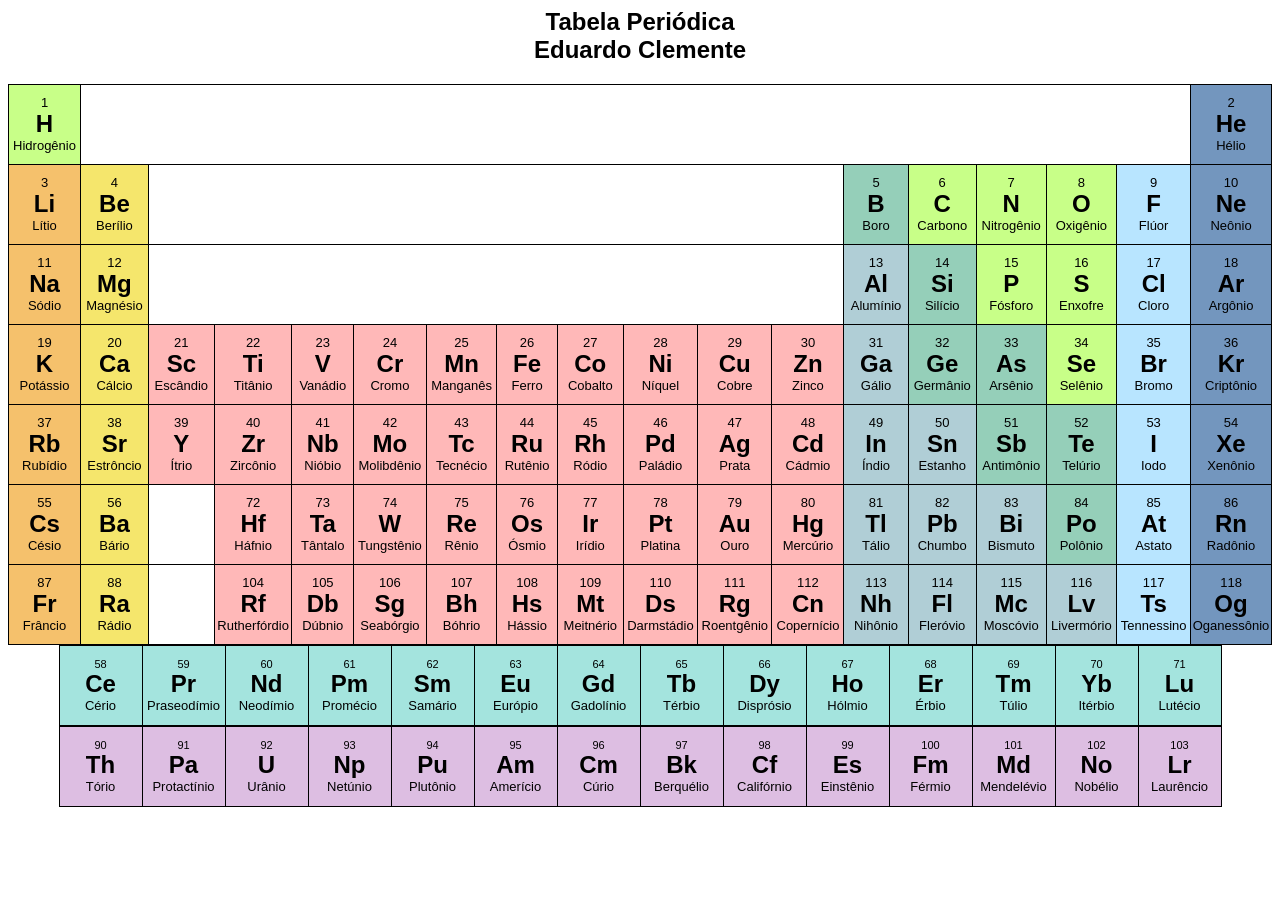
<file: Tabelaa.html>
<head>
<title>Tabelaaaa</title>

<style>
body { font-family: Arial; text-align: center; }

table {
  border-collapse: collapse;
  margin: auto;
}

td {
  width: 80px;
  height: 80px;
  border: 1px solid black;
  text-align: center;
  vertical-align: middle;
  font-size: 11px;
}

.simbolo {
  font-size: 24px;
  font-weight: bold;
}

small { font-size: 13px; }


.nao-metal { background: #c8ff88; }
.semi-metal { background: #95cfb9; }
.gas-nobre { background: #7396be; }
.alcalino { background: #f5c16c; }
.alcalino-terroso { background: #f5e66c; }
.transicao { background: #ffb8b8; }
.pos-transicao { background: #b0ced6; }
.halogeno { background: #b8e5ff; }
.lantanideo { background: #a4e4de; }
.actinideo { background: #ddbee2; }
</style>
</head>



<body>
<h2>Tabela Periódica<br>Eduardo Clemente</h2>



<table>



<tr>
<td class="nao-metal"><small>1</small><br><span class="simbolo">H</span><br><small>Hidrogênio</small></td>
<td colspan="16"></td>
<td class="gas-nobre"><small>2</small><br><span class="simbolo">He</span><br><small>Hélio</small></td>
</tr>



<tr>
<td class="alcalino"><small>3</small><br><span class="simbolo">Li</span><br><small>Lítio</small></td>
<td class="alcalino-terroso"><small>4</small><br><span class="simbolo">Be</span><br><small>Berílio</small></td>
<td colspan="10"></td>
<td class="semi-metal"><small>5</small><br><span class="simbolo">B</span><br><small>Boro</small></td>
<td class="nao-metal"><small>6</small><br><span class="simbolo">C</span><br><small>Carbono</small></td>
<td class="nao-metal"><small>7</small><br><span class="simbolo">N</span><br><small>Nitrogênio</small></td>
<td class="nao-metal"><small>8</small><br><span class="simbolo">O</span><br><small>Oxigênio</small></td>
<td class="halogeno"><small>9</small><br><span class="simbolo">F</span><br><small>Flúor</small></td>
<td class="gas-nobre"><small>10</small><br><span class="simbolo">Ne</span><br><small>Neônio</small></td>
</tr>



<tr>
<td class="alcalino"><small>11</small><br><span class="simbolo">Na</span><br><small>Sódio</small></td>
<td class="alcalino-terroso"><small>12</small><br><span class="simbolo">Mg</span><br><small>Magnésio</small></td>
<td colspan="10"></td>
<td class="pos-transicao"><small>13</small><br><span class="simbolo">Al</span><br><small>Alumínio</small></td>
<td class="semi-metal"><small>14</small><br><span class="simbolo">Si</span><br><small>Silício</small></td>
<td class="nao-metal"><small>15</small><br><span class="simbolo">P</span><br><small>Fósforo</small></td>
<td class="nao-metal"><small>16</small><br><span class="simbolo">S</span><br><small>Enxofre</small></td>
<td class="halogeno"><small>17</small><br><span class="simbolo">Cl</span><br><small>Cloro</small></td>
<td class="gas-nobre"><small>18</small><br><span class="simbolo">Ar</span><br><small>Argônio</small></td>
</tr>



<tr>
<td class="alcalino"><small>19</small><br><span class="simbolo">K</span><br><small>Potássio</small></td>
<td class="alcalino-terroso"><small>20</small><br><span class="simbolo">Ca</span><br><small>Cálcio</small></td>
<td class="transicao"><small>21</small><br><span class="simbolo">Sc</span><br><small>Escândio</small></td>
<td class="transicao"><small>22</small><br><span class="simbolo">Ti</span><br><small>Titânio</small></td>
<td class="transicao"><small>23</small><br><span class="simbolo">V</span><br><small>Vanádio</small></td>
<td class="transicao"><small>24</small><br><span class="simbolo">Cr</span><br><small>Cromo</small></td>
<td class="transicao"><small>25</small><br><span class="simbolo">Mn</span><br><small>Manganês</small></td>
<td class="transicao"><small>26</small><br><span class="simbolo">Fe</span><br><small>Ferro</small></td>
<td class="transicao"><small>27</small><br><span class="simbolo">Co</span><br><small>Cobalto</small></td>
<td class="transicao"><small>28</small><br><span class="simbolo">Ni</span><br><small>Níquel</small></td>
<td class="transicao"><small>29</small><br><span class="simbolo">Cu</span><br><small>Cobre</small></td>
<td class="transicao"><small>30</small><br><span class="simbolo">Zn</span><br><small>Zinco</small></td>
<td class="pos-transicao"><small>31</small><br><span class="simbolo">Ga</span><br><small>Gálio</small></td>
<td class="semi-metal"><small>32</small><br><span class="simbolo">Ge</span><br><small>Germânio</small></td>
<td class="semi-metal"><small>33</small><br><span class="simbolo">As</span><br><small>Arsênio</small></td>
<td class="nao-metal"><small>34</small><br><span class="simbolo">Se</span><br><small>Selênio</small></td>
<td class="halogeno"><small>35</small><br><span class="simbolo">Br</span><br><small>Bromo</small></td>
<td class="gas-nobre"><small>36</small><br><span class="simbolo">Kr</span><br><small>Criptônio</small></td>
</tr>



<tr>
<td class="alcalino"><small>37</small><br><span class="simbolo">Rb</span><br><small>Rubídio</small></td>
<td class="alcalino-terroso"><small>38</small><br><span class="simbolo">Sr</span><br><small>Estrôncio</small></td>
<td class="transicao"><small>39</small><br><span class="simbolo">Y</span><br><small>Ítrio</small></td>
<td class="transicao"><small>40</small><br><span class="simbolo">Zr</span><br><small>Zircônio</small></td>
<td class="transicao"><small>41</small><br><span class="simbolo">Nb</span><br><small>Nióbio</small></td>
<td class="transicao"><small>42</small><br><span class="simbolo">Mo</span><br><small>Molibdênio</small></td>
<td class="transicao"><small>43</small><br><span class="simbolo">Tc</span><br><small>Tecnécio</small></td>
<td class="transicao"><small>44</small><br><span class="simbolo">Ru</span><br><small>Rutênio</small></td>
<td class="transicao"><small>45</small><br><span class="simbolo">Rh</span><br><small>Ródio</small></td>
<td class="transicao"><small>46</small><br><span class="simbolo">Pd</span><br><small>Paládio</small></td>
<td class="transicao"><small>47</small><br><span class="simbolo">Ag</span><br><small>Prata</small></td>
<td class="transicao"><small>48</small><br><span class="simbolo">Cd</span><br><small>Cádmio</small></td>
<td class="pos-transicao"><small>49</small><br><span class="simbolo">In</span><br><small>Índio</small></td>
<td class="pos-transicao"><small>50</small><br><span class="simbolo">Sn</span><br><small>Estanho</small></td>
<td class="semi-metal"><small>51</small><br><span class="simbolo">Sb</span><br><small>Antimônio</small></td>
<td class="semi-metal"><small>52</small><br><span class="simbolo">Te</span><br><small>Telúrio</small></td>
<td class="halogeno"><small>53</small><br><span class="simbolo">I</span><br><small>Iodo</small></td>
<td class="gas-nobre"><small>54</small><br><span class="simbolo">Xe</span><br><small>Xenônio</small></td>
</tr>



<tr>
<td class="alcalino"><small>55</small><br><span class="simbolo">Cs</span><br><small>Césio</small></td>
<td class="alcalino-terroso"><small>56</small><br><span class="simbolo">Ba</span><br><small>Bário</small></td>
<td colspan="1"></td>
<td class="transicao"><small>72</small><br><span class="simbolo">Hf</span><br><small>Háfnio</small></td>
<td class="transicao"><small>73</small><br><span class="simbolo">Ta</span><br><small>Tântalo</small></td>
<td class="transicao"><small>74</small><br><span class="simbolo">W</span><br><small>Tungstênio</small></td>
<td class="transicao"><small>75</small><br><span class="simbolo">Re</span><br><small>Rênio</small></td>
<td class="transicao"><small>76</small><br><span class="simbolo">Os</span><br><small>Ósmio</small></td>
<td class="transicao"><small>77</small><br><span class="simbolo">Ir</span><br><small>Irídio</small></td>
<td class="transicao"><small>78</small><br><span class="simbolo">Pt</span><br><small>Platina</small></td>
<td class="transicao"><small>79</small><br><span class="simbolo">Au</span><br><small>Ouro</small></td>
<td class="transicao"><small>80</small><br><span class="simbolo">Hg</span><br><small>Mercúrio</small></td>
<td class="pos-transicao"><small>81</small><br><span class="simbolo">Tl</span><br><small>Tálio</small></td>
<td class="pos-transicao"><small>82</small><br><span class="simbolo">Pb</span><br><small>Chumbo</small></td>
<td class="pos-transicao"><small>83</small><br><span class="simbolo">Bi</span><br><small>Bismuto</small></td>
<td class="semi-metal"><small>84</small><br><span class="simbolo">Po</span><br><small>Polônio</small></td>
<td class="halogeno"><small>85</small><br><span class="simbolo">At</span><br><small>Astato</small></td>
<td class="gas-nobre"><small>86</small><br><span class="simbolo">Rn</span><br><small>Radônio</small></td>
</tr>



<tr>
<td class="alcalino"><small>87</small><br><span class="simbolo">Fr</span><br><small>Frâncio</small></td>
<td class="alcalino-terroso"><small>88</small><br><span class="simbolo">Ra</span><br><small>Rádio</small></td>
<td colspan="1"></td>
<td class="transicao"><small>104</small><br><span class="simbolo">Rf</span><br><small>Rutherfórdio</small></td>
<td class="transicao"><small>105</small><br><span class="simbolo">Db</span><br><small>Dúbnio</small></td>
<td class="transicao"><small>106</small><br><span class="simbolo">Sg</span><br><small>Seabórgio</small></td>
<td class="transicao"><small>107</small><br><span class="simbolo">Bh</span><br><small>Bóhrio</small></td>
<td class="transicao"><small>108</small><br><span class="simbolo">Hs</span><br><small>Hássio</small></td>
<td class="transicao"><small>109</small><br><span class="simbolo">Mt</span><br><small>Meitnério</small></td>
<td class="transicao"><small>110</small><br><span class="simbolo">Ds</span><br><small>Darmstádio</small></td>
<td class="transicao"><small>111</small><br><span class="simbolo">Rg</span><br><small>Roentgênio</small></td>
<td class="transicao"><small>112</small><br><span class="simbolo">Cn</span><br><small>Copernício</small></td>
<td class="pos-transicao"><small>113</small><br><span class="simbolo">Nh</span><br><small>Nihônio</small></td>
<td class="pos-transicao"><small>114</small><br><span class="simbolo">Fl</span><br><small>Fleróvio</small></td>
<td class="pos-transicao"><small>115</small><br><span class="simbolo">Mc</span><br><small>Moscóvio</small></td>
<td class="pos-transicao"><small>116</small><br><span class="simbolo">Lv</span><br><small>Livermório</small></td>
<td class="halogeno"><small>117</small><br><span class="simbolo">Ts</span><br><small>Tennessino</small></td>
<td class="gas-nobre"><small>118</small><br><span class="simbolo">Og</span><br><small>Oganessônio</small></td>
</tr>
</table>



<table>
<tr>
<td class="lantanideo">58<br><span class="simbolo">Ce</span><br><small>Cério</small></td>
<td class="lantanideo">59<br><span class="simbolo">Pr</span><br><small>Praseodímio</small></td>
<td class="lantanideo">60<br><span class="simbolo">Nd</span><br><small>Neodímio</small></td>
<td class="lantanideo">61<br><span class="simbolo">Pm</span><br><small>Promécio</small></td>
<td class="lantanideo">62<br><span class="simbolo">Sm</span><br><small>Samário</small></td>
<td class="lantanideo">63<br><span class="simbolo">Eu</span><br><small>Európio</small></td>
<td class="lantanideo">64<br><span class="simbolo">Gd</span><br><small>Gadolínio</small></td>
<td class="lantanideo">65<br><span class="simbolo">Tb</span><br><small>Térbio</small></td>
<td class="lantanideo">66<br><span class="simbolo">Dy</span><br><small>Disprósio</small></td>
<td class="lantanideo">67<br><span class="simbolo">Ho</span><br><small>Hólmio</small></td>
<td class="lantanideo">68<br><span class="simbolo">Er</span><br><small>Érbio</small></td>
<td class="lantanideo">69<br><span class="simbolo">Tm</span><br><small>Túlio</small></td>
<td class="lantanideo">70<br><span class="simbolo">Yb</span><br><small>Itérbio</small></td>
<td class="lantanideo">71<br><span class="simbolo">Lu</span><br><small>Lutécio</small></td>
</tr>
</table>



<table>
<tr>
<td class="actinideo">90<br><span class="simbolo">Th</span><br><small>Tório</small></td>
<td class="actinideo">91<br><span class="simbolo">Pa</span><br><small>Protactínio</small></td>
<td class="actinideo">92<br><span class="simbolo">U</span><br><small>Urânio</small></td>
<td class="actinideo">93<br><span class="simbolo">Np</span><br><small>Netúnio</small></td>
<td class="actinideo">94<br><span class="simbolo">Pu</span><br><small>Plutônio</small></td>
<td class="actinideo">95<br><span class="simbolo">Am</span><br><small>Amerício</small></td>
<td class="actinideo">96<br><span class="simbolo">Cm</span><br><small>Cúrio</small></td>
<td class="actinideo">97<br><span class="simbolo">Bk</span><br><small>Berquélio</small></td>
<td class="actinideo">98<br><span class="simbolo">Cf</span><br><small>Califórnio</small></td>
<td class="actinideo">99<br><span class="simbolo">Es</span><br><small>Einstênio</small></td>
<td class="actinideo">100<br><span class="simbolo">Fm</span><br><small>Férmio</small></td>
<td class="actinideo">101<br><span class="simbolo">Md</span><br><small>Mendelévio</small></td>
<td class="actinideo">102<br><span class="simbolo">No</span><br><small>Nobélio</small></td>
<td class="actinideo">103<br><span class="simbolo">Lr</span><br><small>Laurêncio</small></td>
</tr>
</table>



</body>
</html>
</file>
